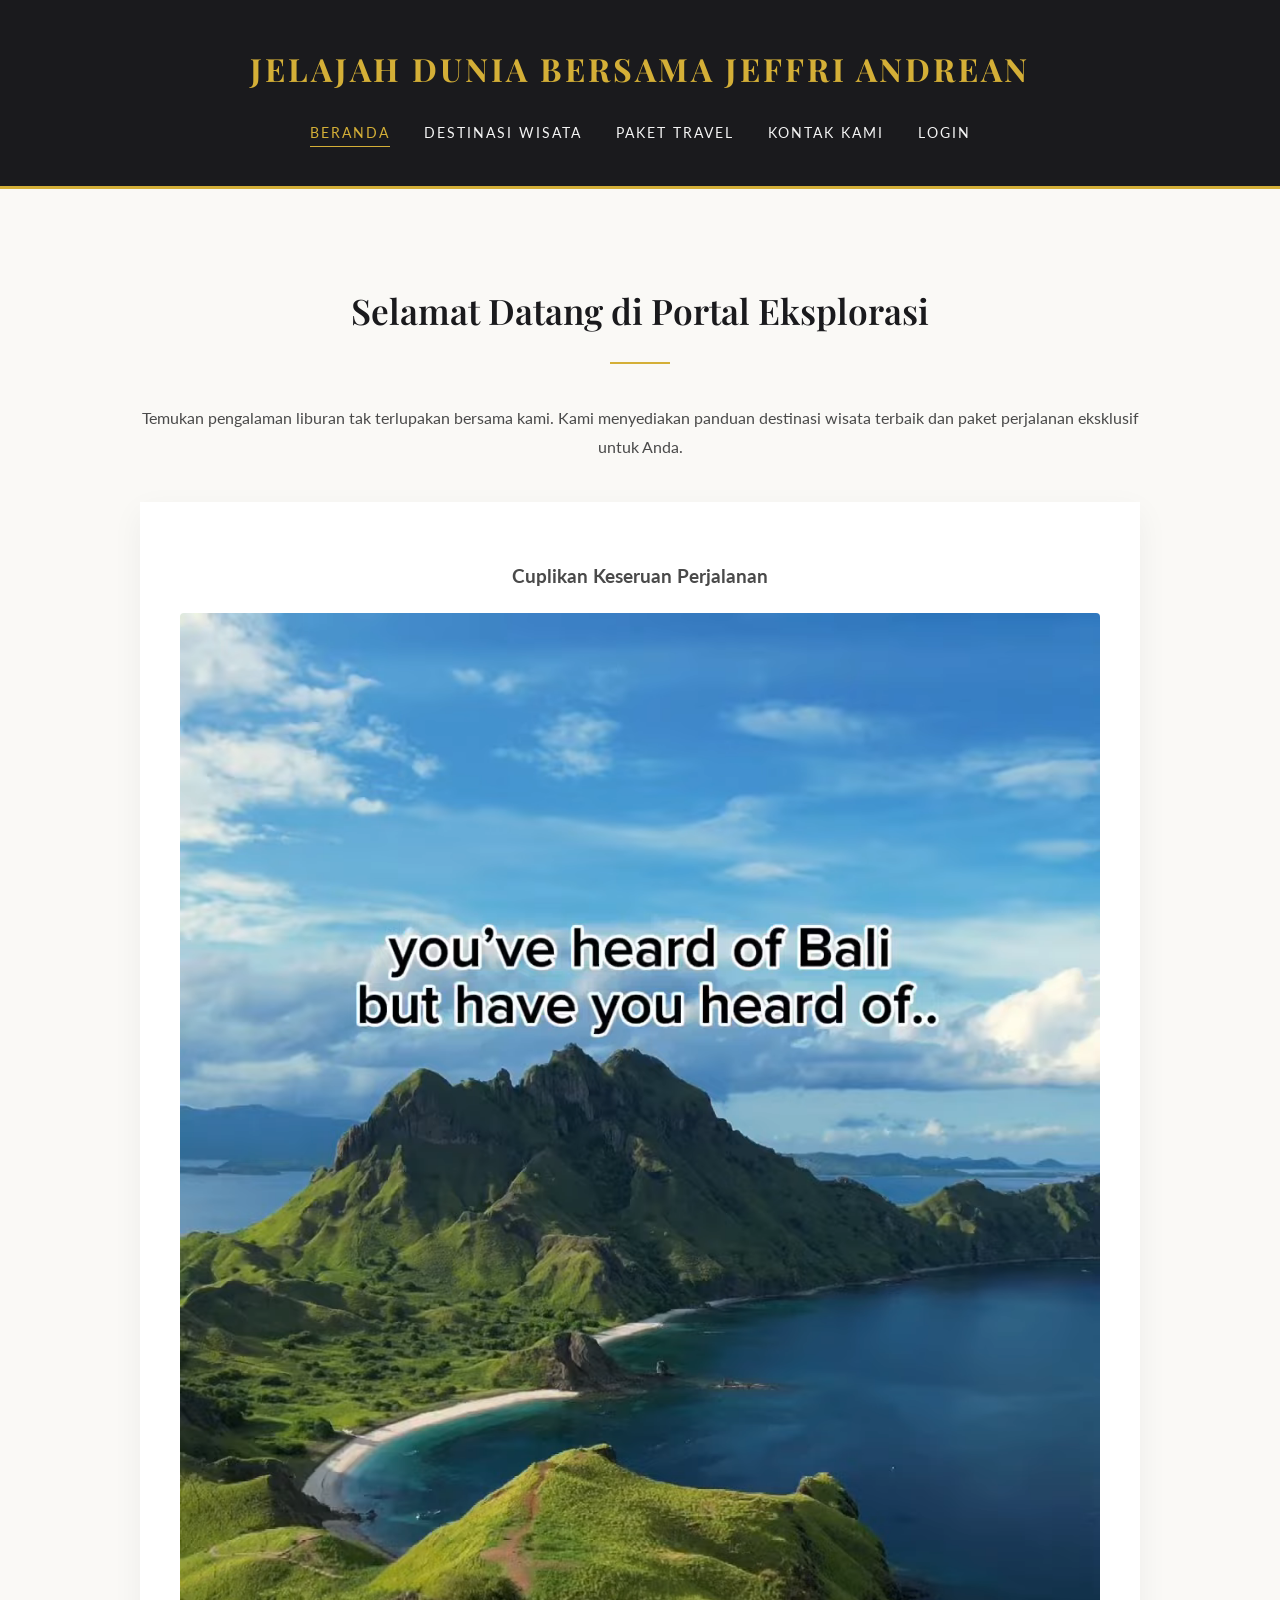
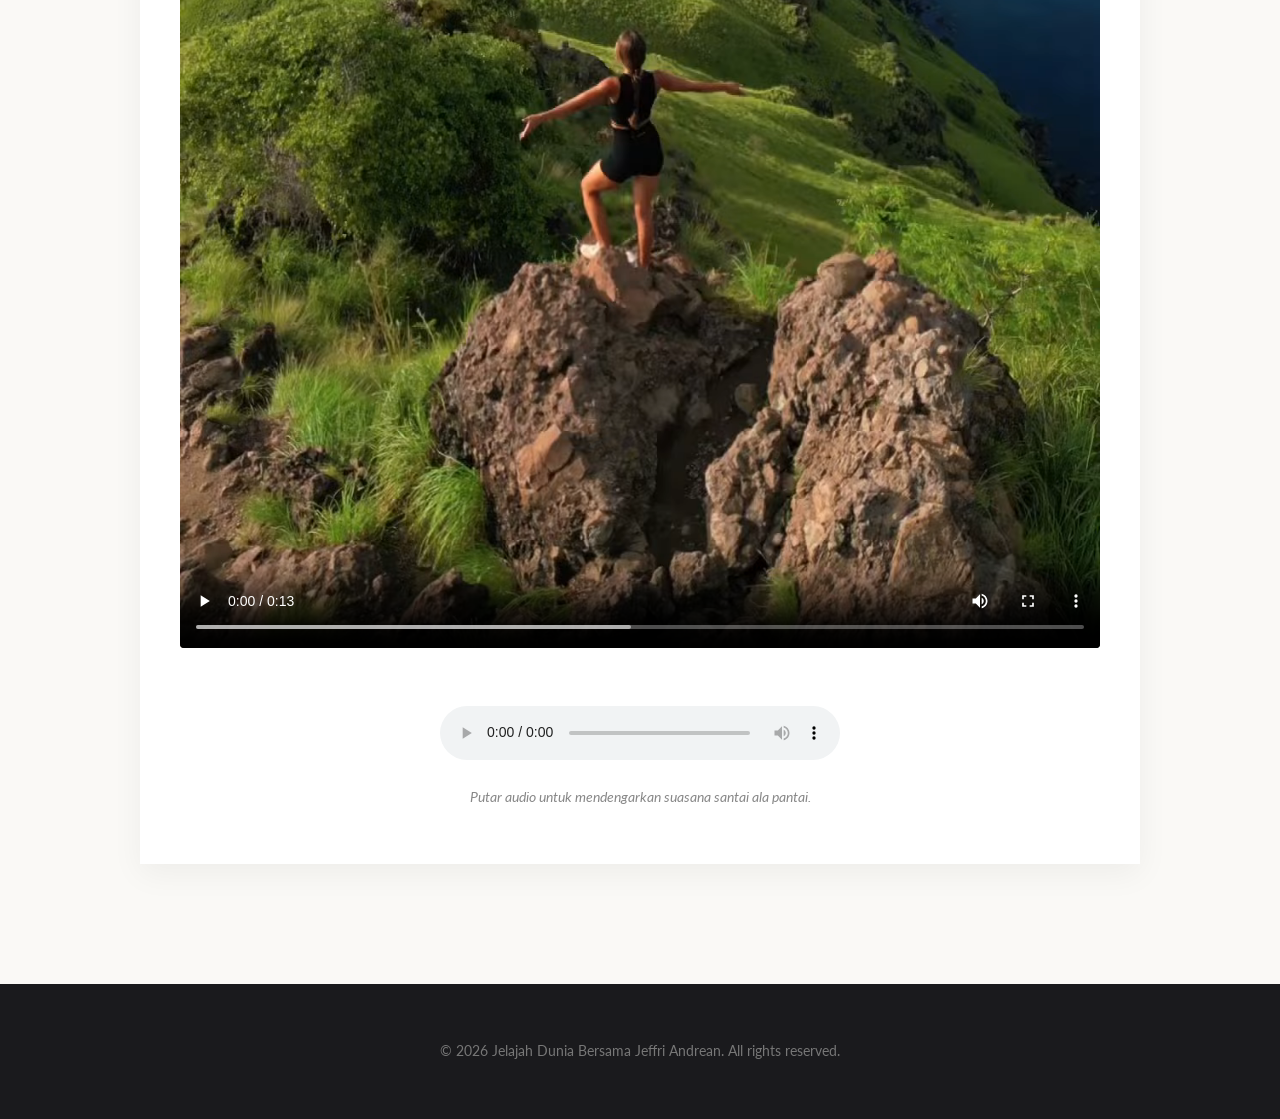
<file: index.html>
<!DOCTYPE html>
<html lang="en">
<head>
    <meta charset="UTF-8">
    <meta name="viewport" content="width=device-width, initial-scale=1.0">
    <title>Beranda - Jelajah Dunia Bersama Jeffri Andrean</title>
    <link rel="stylesheet" href="CSS/style.css">
    <script src="https://code.jquery.com/jquery-3.7.0.min.js"></script>
</head>
<body class="page-beranda" onload="sapaPengunjung()">

    <header>
        <h1>JELAJAH DUNIA BERSAMA JEFFRI ANDREAN</h1>
        <nav>
            <ul>
                <li><a href="index.html" class="active">Beranda</a></li>
                <li><a href="destinasi.html">Destinasi Wisata</a></li>
                <li><a href="paket.html">Paket Travel</a></li>
                <li><a href="kontak.html">Kontak Kami</a></li>
                <li><a href="login.html">Login</a></li>
            </ul>
        </nav>
    </header>

    <main>
        <h2>Selamat Datang di Portal Eksplorasi</h2>
        <p style="text-align: center;">Temukan pengalaman liburan tak terlupakan bersama kami. Kami menyediakan panduan destinasi wisata terbaik dan paket perjalanan eksklusif untuk Anda.</p>

        <section class="multimedia-section">
            <h3>Cuplikan Keseruan Perjalanan</h3>
            
            <video width="100%" max-width="600" controls>
                <source src="assets/video.mp4" type="video/mp4">
                Your browser does not support the video element.
            </video>

            <br><br>
            
            
            <audio controls style="width: 100%; max-width: 400px;">
                <source src="https://actions.google.com/sounds/v1/water/waves_crashing_on_rock_beach.ogg" type="audio/ogg">  
                Your browser does not support the audio element..
            </audio>
            
            <p style="color: #888; font-size: 0.9em; margin-top: 15px;">
                <em>Putar audio untuk mendengarkan suasana santai ala pantai.</em>
            </p>
        </section>
    </main>

    <footer>
        <p>&copy; 2026 Jelajah Dunia Bersama Jeffri Andrean. All rights reserved.</p>
    </footer>

    <script src="JS/script.js"></script>
</body>
</html>
</file>
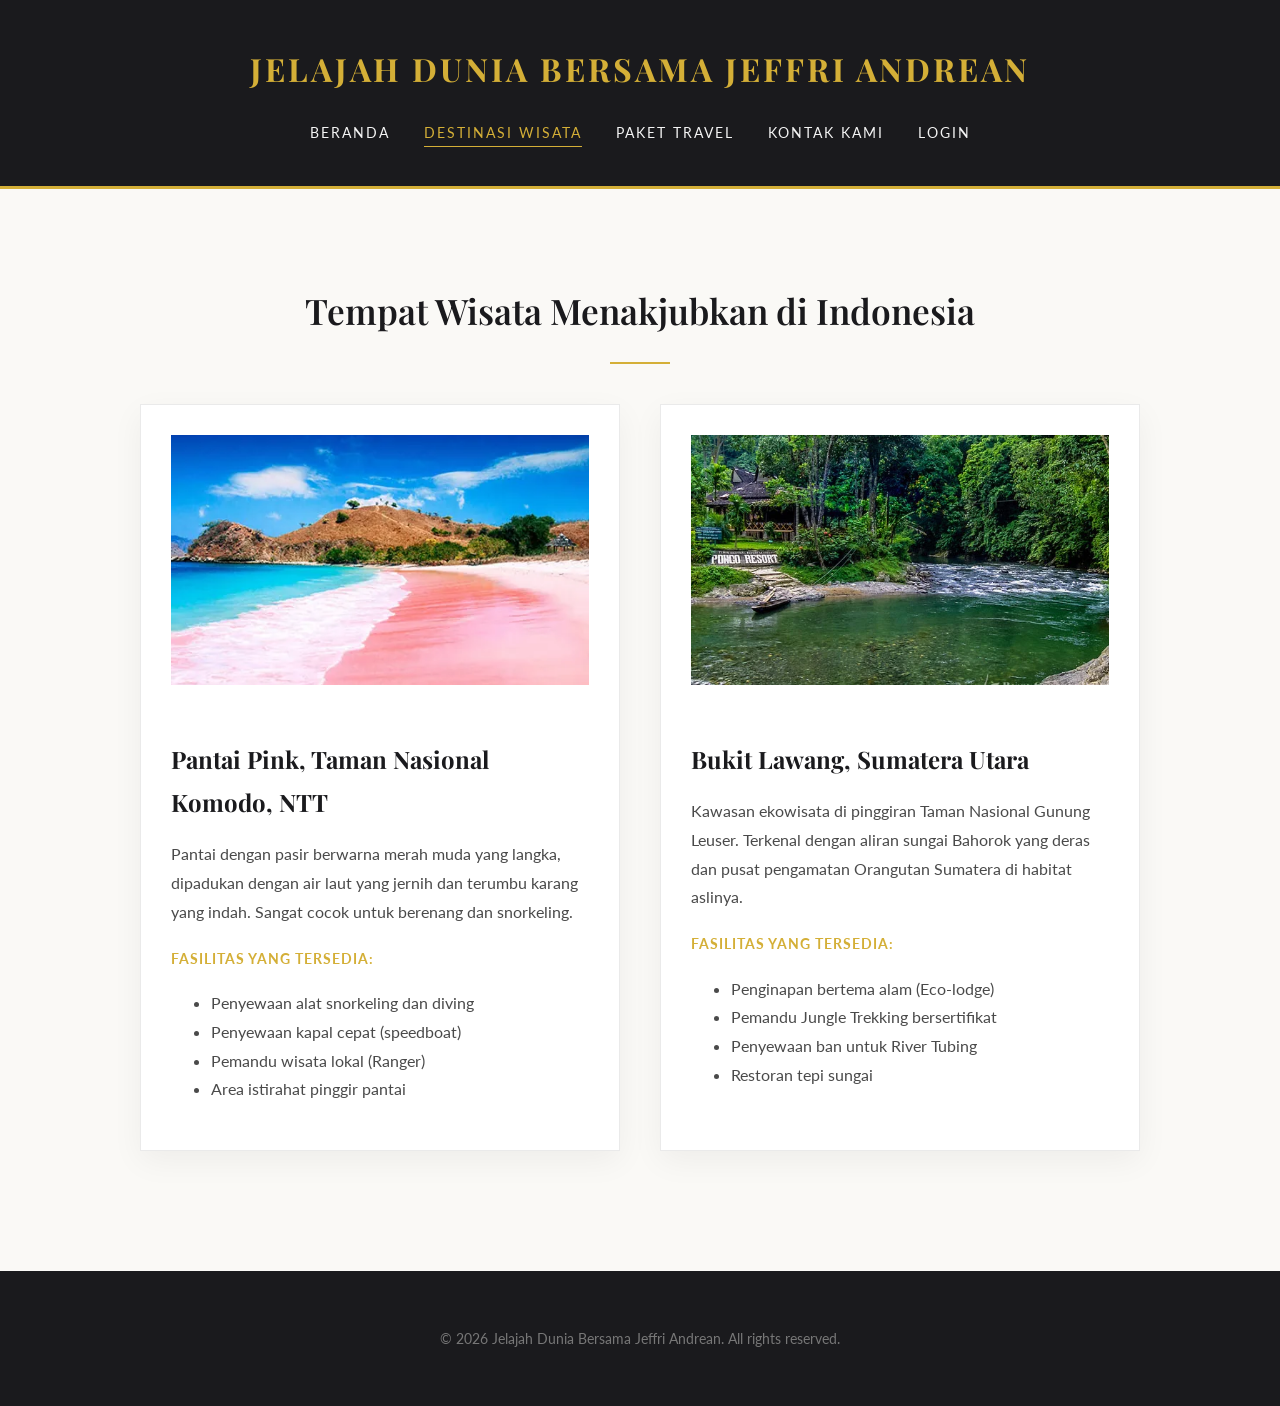
<file: destinasi.html>
<!DOCTYPE html>
<html lang="en">
<head>
    <meta charset="UTF-8">
    <meta name="viewport" content="width=device-width, initial-scale=1.0">
    <title>Destinasi Wisata - Jelajah Dunia</title>
    <link rel="stylesheet" href="CSS/style.css">
    <script src="https://code.jquery.com/jquery-3.7.0.min.js"></script>
</head>
<body class="page-destinasi">

    <header>
        <h1>JELAJAH DUNIA BERSAMA JEFFRI ANDREAN</h1>
        <nav>
            <ul>
                <li><a href="index.html">Beranda</a></li>
                <li><a href="destinasi.html" class="active">Destinasi Wisata</a></li>
                <li><a href="paket.html">Paket Travel</a></li>
                <li><a href="kontak.html">Kontak Kami</a></li>
                <li><a href="login.html">Login</a></li>
            </ul>
        </nav>
    </header>

    <main>
        <h2>Tempat Wisata Menakjubkan di Indonesia</h2>
        
        <div class="grid-container">
            <article class="destinasi-card">
                <img src="assets/pantai-pink.jpg" alt="Pemandangan Laut Pantai Pink NTT">
                <h3>Pantai Pink, Taman Nasional Komodo, NTT</h3>
                <p>Pantai dengan pasir berwarna merah muda yang langka, dipadukan dengan air laut yang jernih dan terumbu karang yang indah. Sangat cocok untuk berenang dan snorkeling.</p>
                <h4>Fasilitas yang tersedia:</h4>
                <ul>
                    <li>Penyewaan alat snorkeling dan diving</li>
                    <li>Penyewaan kapal cepat (speedboat)</li>
                    <li>Pemandu wisata lokal (Ranger)</li>
                    <li>Area istirahat pinggir pantai</li> </ul>
            </article>

            <article class="destinasi-card">
                <img src="assets/bukit-lawang.jpg" alt="Hutan dan Sungai Bukit Lawang">
                <h3>Bukit Lawang, Sumatera Utara</h3>
                <p>Kawasan ekowisata di pinggiran Taman Nasional Gunung Leuser. Terkenal dengan aliran sungai Bahorok yang deras dan pusat pengamatan Orangutan Sumatera di habitat aslinya.</p>
                <h4>Fasilitas yang tersedia:</h4>
                <ul>
                    <li>Penginapan bertema alam (Eco-lodge)</li>
                    <li>Pemandu Jungle Trekking bersertifikat</li>
                    <li>Penyewaan ban untuk River Tubing</li>
                    <li>Restoran tepi sungai</li> </ul>
            </article>
        </div>
    </main>

    <footer>
        <p>&copy; 2026 Jelajah Dunia Bersama Jeffri Andrean. All rights reserved.</p>
    </footer>

    <script src="JS/script.js"></script>
</body>
</html>
</file>
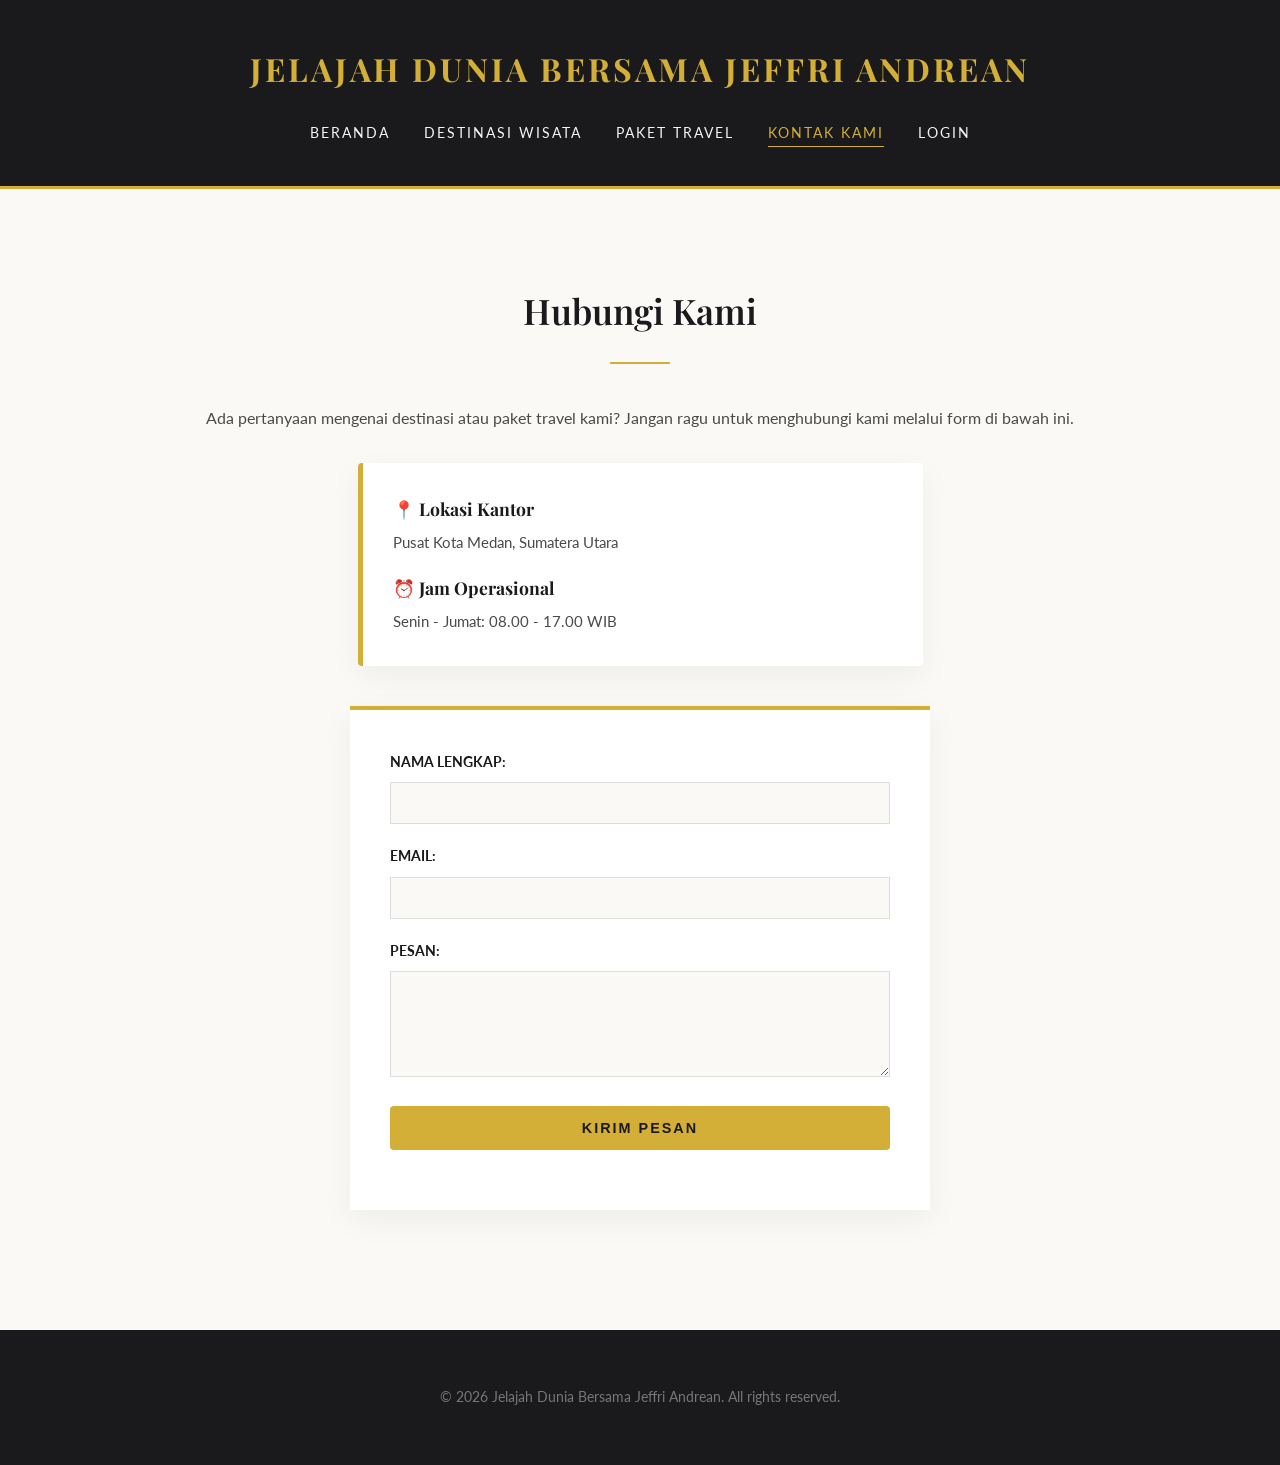
<file: kontak.html>
<!DOCTYPE html>
<html lang="en">
<head>
    <meta charset="UTF-8">
    <meta name="viewport" content="width=device-width, initial-scale=1.0">
    <title>Kontak Kami - Jelajah Dunia</title>
    <link rel="stylesheet" href="CSS/style.css">
    <script src="https://code.jquery.com/jquery-3.7.0.min.js"></script>
</head>
<body class="page-kontak">

    <header>
        <h1>JELAJAH DUNIA BERSAMA JEFFRI ANDREAN</h1>
        <nav>
            <ul>
                <li><a href="index.html">Beranda</a></li>
                <li><a href="destinasi.html">Destinasi Wisata</a></li>
                <li><a href="paket.html">Paket Travel</a></li>
                <li><a href="kontak.html" class="active">Kontak Kami</a></li>
                <li><a href="login.html">Login</a></li>
            </ul>
        </nav>
    </header>

    <main>
        <h2>Hubungi Kami</h2>
        <p style="text-align: center; margin-bottom: 30px;">Ada pertanyaan mengenai destinasi atau paket travel kami? Jangan ragu untuk menghubungi kami melalui form di bawah ini.</p>
        
        <div class="info-kontak">
            <dl>
                <dt>📍 Lokasi Kantor</dt>
                <dd>Pusat Kota Medan, Sumatera Utara</dd>
                <dt>⏰ Jam Operasional</dt>
                <dd>Senin - Jumat: 08.00 - 17.00 WIB</dd>
            </dl>
        </div>

        <div class="form-container">
            <form id="formKontak">
                <div class="form-group">
                    <label for="nama">Nama Lengkap:</label>
                    <input type="text" id="nama" name="nama">
                    <div id="namaError" class="error-message"></div>
                </div>
                <div class="form-group">
                    <label for="email">Email:</label>
                    <input type="text" id="email" name="email">
                    <div id="emailError" class="error-message"></div>
                </div>
                <div class="form-group">
                    <label for="pesan">Pesan:</label>
                    <textarea id="pesan" name="pesan" rows="5"></textarea>
                    <div id="pesanError" class="error-message"></div>
                </div>
                <button type="submit" id="btn-kontak">Kirim Pesan</button>
            </form>
            <div id="hasilForm"></div> 
        </div>
    </main>

    <footer>
        <p>&copy; 2026 Jelajah Dunia Bersama Jeffri Andrean. All rights reserved.</p>
    </footer>

    <script src="JS/script.js"></script>
</body>
</html>
</file>
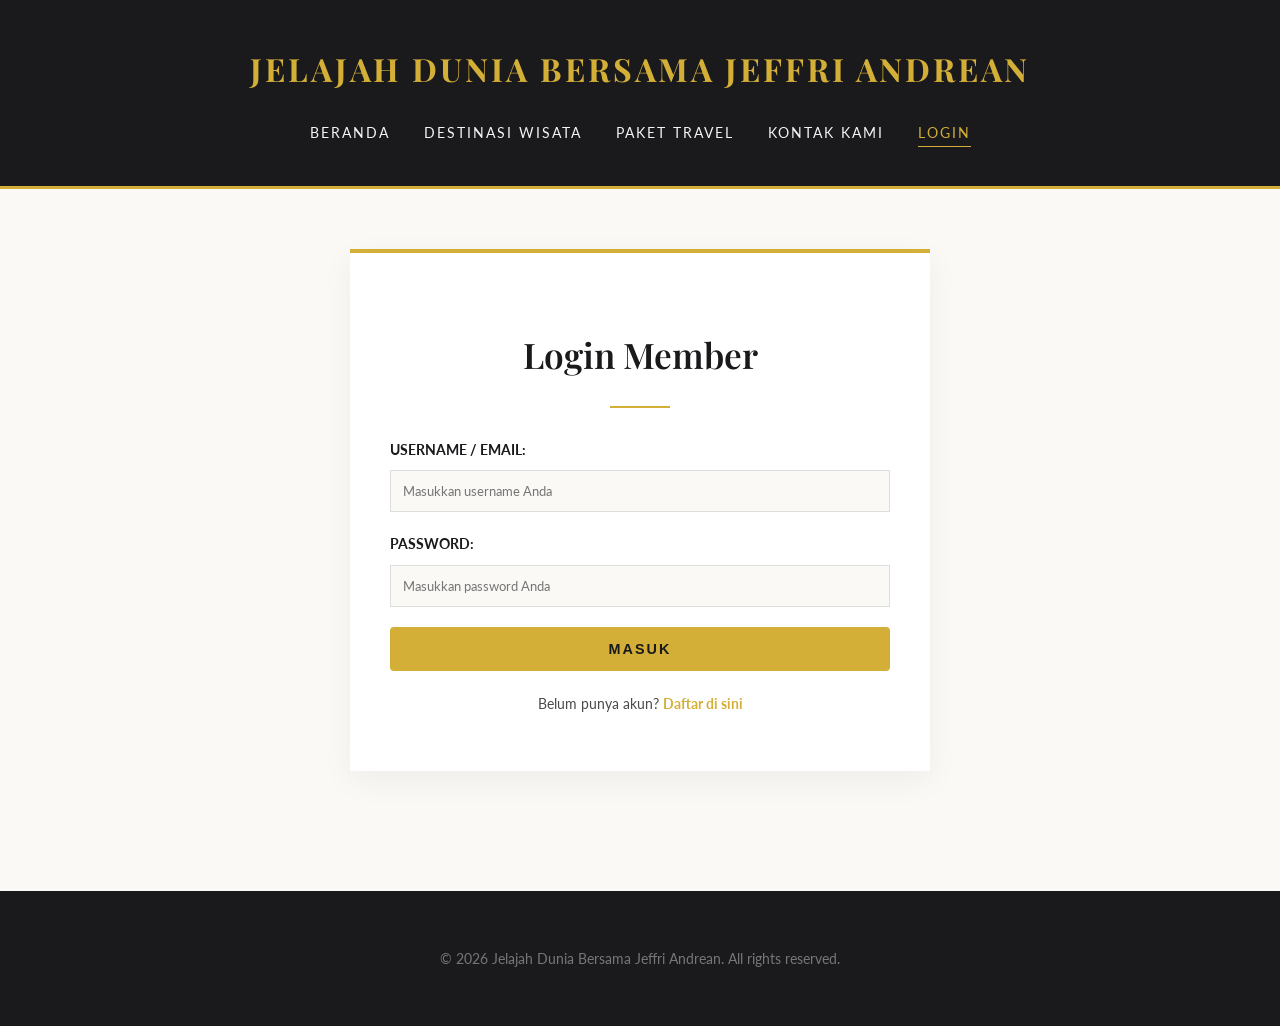
<file: login.html>
<!DOCTYPE html>
<html lang="en">
<head>
    <meta charset="UTF-8">
    <meta name="viewport" content="width=device-width, initial-scale=1.0">
    <title>Login - Jelajah Dunia</title>
    <link rel="stylesheet" href="CSS/style.css">
    <script src="https://code.jquery.com/jquery-3.7.0.min.js"></script>
</head>
<body class="page-login">

    <header>
        <h1>JELAJAH DUNIA BERSAMA JEFFRI ANDREAN</h1>
        <nav>
            <ul>
                <li><a href="index.html">Beranda</a></li>
                <li><a href="destinasi.html">Destinasi Wisata</a></li>
                <li><a href="paket.html">Paket Travel</a></li>
                <li><a href="kontak.html">Kontak Kami</a></li>
                <li><a href="login.html" class="active">Login</a></li>
            </ul>
        </nav>
    </header>

    <main>
        <div class="form-container">
            <h2 style="text-align: center; margin-bottom: 30px;">Login Member</h2>
            <form id="formLogin">
                <div class="form-group">
                    <label for="username">Username / Email:</label>
                    <input type="text" id="username" name="username" placeholder="Masukkan username Anda">
                    <div id="userError" class="error-message"></div>
                </div>
                <div class="form-group">
                    <label for="password">Password:</label>
                    <input type="password" id="password" name="password" placeholder="Masukkan password Anda">
                    <div id="passwordError" class="error-message"></div>
                </div>
                <button type="submit" id="btn-login">Masuk</button>
            </form>
            
            <div id="hasilForm"></div>

            <p style="text-align: center; margin-top: 20px; font-size: 0.9em;">
                Belum punya akun? <a href="#" style="color: #d4af37; text-decoration: none; font-weight: bold;">Daftar di sini</a>
            </p>
        </div>
    </main>

    <footer>
        <p>&copy; 2026 Jelajah Dunia Bersama Jeffri Andrean. All rights reserved.</p>
    </footer>

    <script src="JS/script.js"></script>
</body>
</html>
</file>
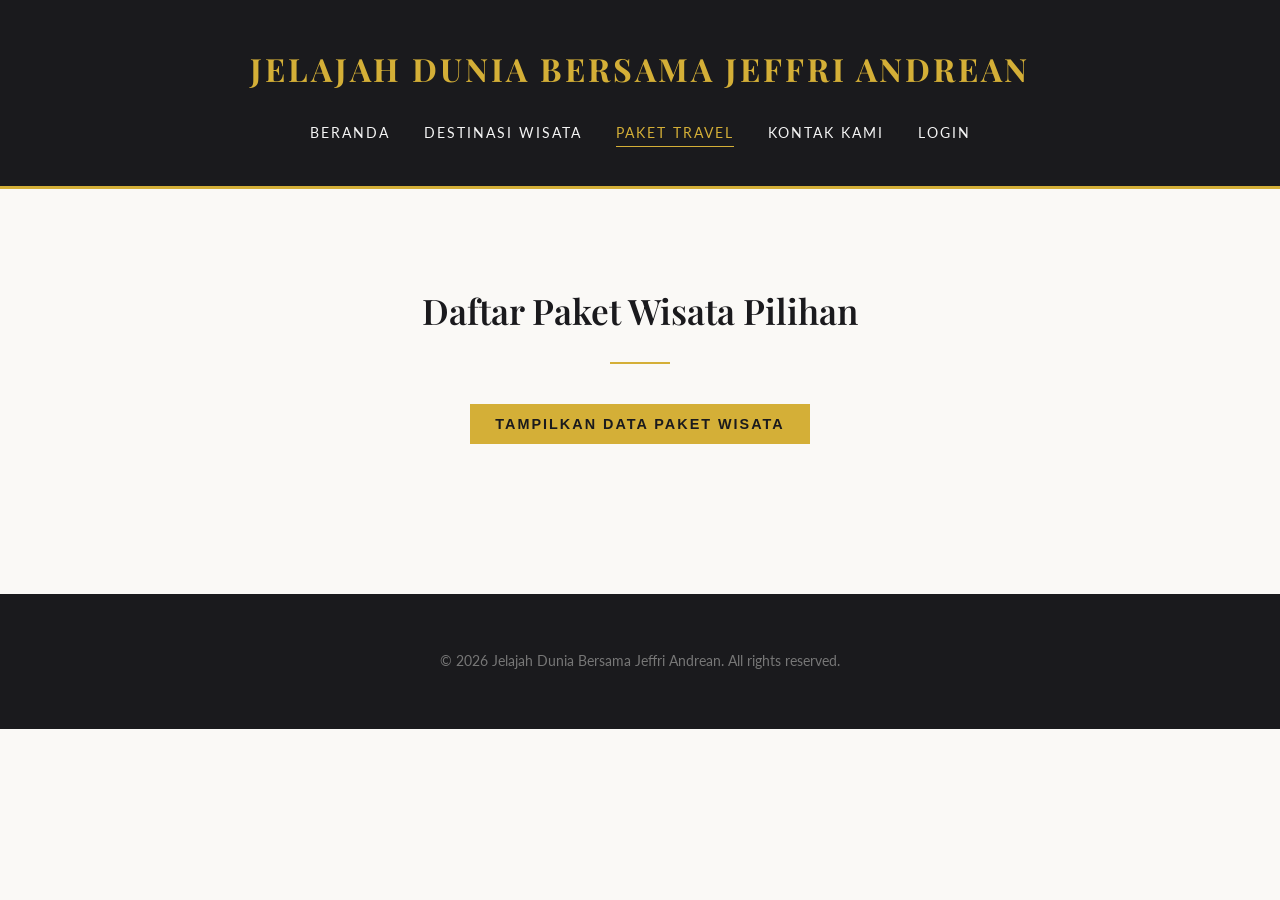
<file: paket.html>
<!DOCTYPE html>
<html lang="en">
<head>
    <meta charset="UTF-8">
    <meta name="viewport" content="width=device-width, initial-scale=1.0">
    <title>Paket Travel - Jelajah Dunia</title>
    <link rel="stylesheet" href="CSS/style.css">
    <script src="https://code.jquery.com/jquery-3.7.0.min.js"></script>
</head>
<body class="page-paket">

    <header>
        <h1>JELAJAH DUNIA BERSAMA JEFFRI ANDREAN</h1>
        <nav>
            <ul>
                <li><a href="index.html">Beranda</a></li>
                <li><a href="destinasi.html">Destinasi Wisata</a></li>
                <li><a href="paket.html" class="active">Paket Travel</a></li>
                <li><a href="kontak.html">Kontak Kami</a></li>
                <li><a href="login.html">Login</a></li>
            </ul>
        </nav>
    </header>

<main>
    <h2>Daftar Paket Wisata Pilihan</h2>
    
    <div style="text-align: center; margin-bottom: 30px;">
        <button id="btn-muat-paket" style="width: auto;">Tampilkan Data Paket Wisata</button>
    </div>
    
    <div id="paketContainer" class="grid-container"></div>
</main>

    <footer>
        <p>&copy; 2026 Jelajah Dunia Bersama Jeffri Andrean. All rights reserved.</p>
    </footer>

    <script src="JS/script.js"></script>
</body>
</html>
</file>
<file: CSS/style.css>
@import url('https://fonts.googleapis.com/css2?family=Playfair+Display:wght@400;600;700&family=Lato:wght@300;400;700&display=swap');

body {
    background-color: #faf9f6; 
    font-family: 'Lato', sans-serif;
    color: #4a4a4a;
    line-height: 1.8;
    margin: 0;
    padding: 0;
}

header {
    background-color: #1a1a1d; 
    padding: 40px 20px;
    text-align: center;
    border-bottom: 3px solid #d4af37; 
}

header h1 {
    font-family: 'Playfair Display', serif;
    color: #d4af37; 
    font-size: 2em;
    margin: 0 0 20px 0;
    letter-spacing: 3px;
    text-transform: uppercase;
}

nav ul {
    list-style-type: none;
    padding: 0;
    margin: 0;
}

nav ul li {
    display: inline-block;
    margin: 0 15px;
}

nav ul li a {
    text-decoration: none;
    color: #f4f4f4;
    font-size: 0.9em;
    text-transform: uppercase;
    letter-spacing: 2px;
    padding-bottom: 5px;
    border-bottom: 1px solid transparent;
    transition: all 0.3s ease;
}

nav ul li a:hover, nav ul li a.active {
    color: #d4af37;
    border-bottom: 1px solid #d4af37;
}

main {
    padding: 60px 20px;
    max-width: 1000px;
    margin: 0 auto;
}

h2 {
    font-family: 'Playfair Display', serif;
    color: #1a1a1d;
    font-size: 2.2em;
    text-align: center;
    margin-bottom: 40px;
    font-weight: 600;
}

h2::after {
    content: '';
    display: block;
    width: 60px;
    height: 2px;
    background-color: #d4af37;
    margin: 20px auto 0;
}

.grid-container {
    display: grid;
    grid-template-columns: repeat(auto-fit, minmax(320px, 1fr));
    gap: 40px;
    margin-top: 30px;
}

article.destinasi-card {
    background-color: #ffffff;
    padding: 30px;
    border: 1px solid #eaeaea;
    box-shadow: 0 10px 30px rgba(0,0,0,0.05);
    transition: transform 0.3s ease;
}

article.destinasi-card:hover {
    transform: translateY(-5px);
}

article.destinasi-card img {
    width: 100%;
    height: 250px;
    object-fit: cover;
    margin-bottom: 20px;
}

article.destinasi-card h3 {
    font-family: 'Playfair Display', serif;
    color: #1a1a1d;
    font-size: 1.5em;
    margin-bottom: 10px;
}

article.destinasi-card h4 {
    color: #d4af37;
    text-transform: uppercase;
    font-size: 0.85em;
    margin-top: 20px;
    letter-spacing: 1px;
}

.paket-card {
    background: linear-gradient(145deg, #1a1a1d 0%, #2a2a2d 100%);
    color: #ffffff;
    padding: 40px 30px;
    border-top: 5px solid #d4af37;
    text-align: center;
    box-shadow: 0 15px 35px rgba(0,0,0,0.15);
    transition: transform 0.3s ease;
}

.paket-card:hover {
    transform: scale(1.02);
}

.paket-card h3 {
    font-family: 'Playfair Display', serif;
    color: #d4af37;
    font-size: 1.6em;
    margin-bottom: 15px;
}

.paket-card .price {
    font-family: 'Playfair Display', serif;
    font-size: 2em;
    margin: 20px 0;
    color: #ffffff;
}

.paket-card .price span {
    font-size: 0.4em;
    font-family: 'Lato', sans-serif;
    color: #aaa;
    letter-spacing: 1px;
}

.paket-card p {
    color: #cccccc;
    font-size: 0.95em;
    margin-bottom: 20px;
}

.paket-card hr {
    border-color: rgba(255,255,255,0.1);
    margin: 20px 0;
}

.paket-card ul {
    text-align: left;
    list-style: none;
    padding: 0;
    margin-bottom: 30px;
}

.paket-card ul li {
    padding-left: 25px;
    position: relative;
    margin-bottom: 10px;
    color: #ddd;
    font-size: 0.9em;
}

.paket-card ul li::before {
    content: '✓';
    position: absolute;
    left: 0;
    color: #d4af37;
    font-weight: bold;
}

button, .btn {
    background-color: #d4af37;
    color: #1a1a1d;
    border: none;
    padding: 12px 25px;
    font-size: 0.9em;
    text-transform: uppercase;
    letter-spacing: 2px;
    cursor: pointer;
    font-weight: 700;
    transition: all 0.3s ease;
    width: 100%;
    display: inline-block;
}

button:hover, .btn:hover {
    background-color: #ffffff;
    color: #1a1a1d;
}

button#btn-kontak, button#btn-login {
    border: 2px solid #d4af37;
    border-radius: 4px;
}

.form-container {
    background-color: #ffffff;
    padding: 40px;
    max-width: 500px;
    margin: 0 auto;
    border-top: 4px solid #d4af37;
    box-shadow: 0 10px 30px rgba(0,0,0,0.05);
}

.form-group {
    margin-bottom: 20px;
}

.form-group label {
    display: block;
    margin-bottom: 8px;
    font-weight: 700;
    color: #1a1a1d;
    font-size: 0.85em;
    text-transform: uppercase;
}

.form-group input, .form-group textarea {
    width: 100%;
    padding: 12px;
    border: 1px solid #ddd;
    background-color: #faf9f6;
    box-sizing: border-box;
    font-family: 'Lato', sans-serif;
}

.form-group input:focus, .form-group textarea:focus {
    border-color: #d4af37;
    outline: none;
}

.multimedia-section {
    background-color: #ffffff;
    padding: 40px;
    margin-top: 40px;
    text-align: center;
    box-shadow: 0 10px 30px rgba(0,0,0,0.05);
}

video {
    width: 100%;
    border-radius: 4px;
    margin-bottom: 20px;
}

footer {
    background-color: #1a1a1d;
    color: #777;
    text-align: center;
    padding: 40px 20px;
    margin-top: 60px;
    font-size: 0.9em;
}

footer a {
    color: #d4af37;
    text-decoration: none;
}

@media screen and (max-width: 768px) {
    header h1 {
        font-size: 1.5em;
        letter-spacing: 1px;
    }
    nav ul li {
        display: block;
        margin: 12px 0;
    }
    main {
        padding: 40px 15px;
    }
    .grid-container {
        grid-template-columns: 1fr;
        gap: 25px;
    }
    article.destinasi-card, .paket-card {
        padding: 25px 20px;
    }
}

.paket-card ol {
    text-align: left;
    margin-bottom: 30px;
    padding-left: 25px;
    color: #ddd;
    font-size: 0.9em;
}

.paket-card ol li {
    margin-bottom: 10px;
    padding-left: 5px;
}

.paket-card ol li::marker {
    color: #d4af37;
    font-weight: bold;
}

.info-kontak {
    max-width: 500px;
    margin: 0 auto 40px auto;
    background-color: #ffffff;
    padding: 30px;
    border-left: 5px solid #d4af37;
    box-shadow: 0 10px 30px rgba(0,0,0,0.05);
    border-radius: 4px;
}

.info-kontak dl {
    margin: 0;
}

.info-kontak dt {
    font-family: 'Playfair Display', serif;
    font-weight: 700;
    color: #1a1a1d;
    font-size: 1.1em;
    margin-top: 15px;
}

.info-kontak dt:first-child {
    margin-top: 0;
}

.info-kontak dd {
    margin: 5px 0 0 0;
    color: #4a4a4a;
    font-size: 0.95em;
}

.error-message {
    color: #e74c3c;
    font-size: 0.85em;
    margin-top: 6px;       
    margin-bottom: 0;     
    display: block;        
    font-weight: bold;
    text-align: left;
}

input.error, textarea.error {
    border-color: #e74c3c !important;
    background-color: #fceceb !important;
}

#hasilForm {
    text-align: center;
    margin-top: 20px;
}
</file>
